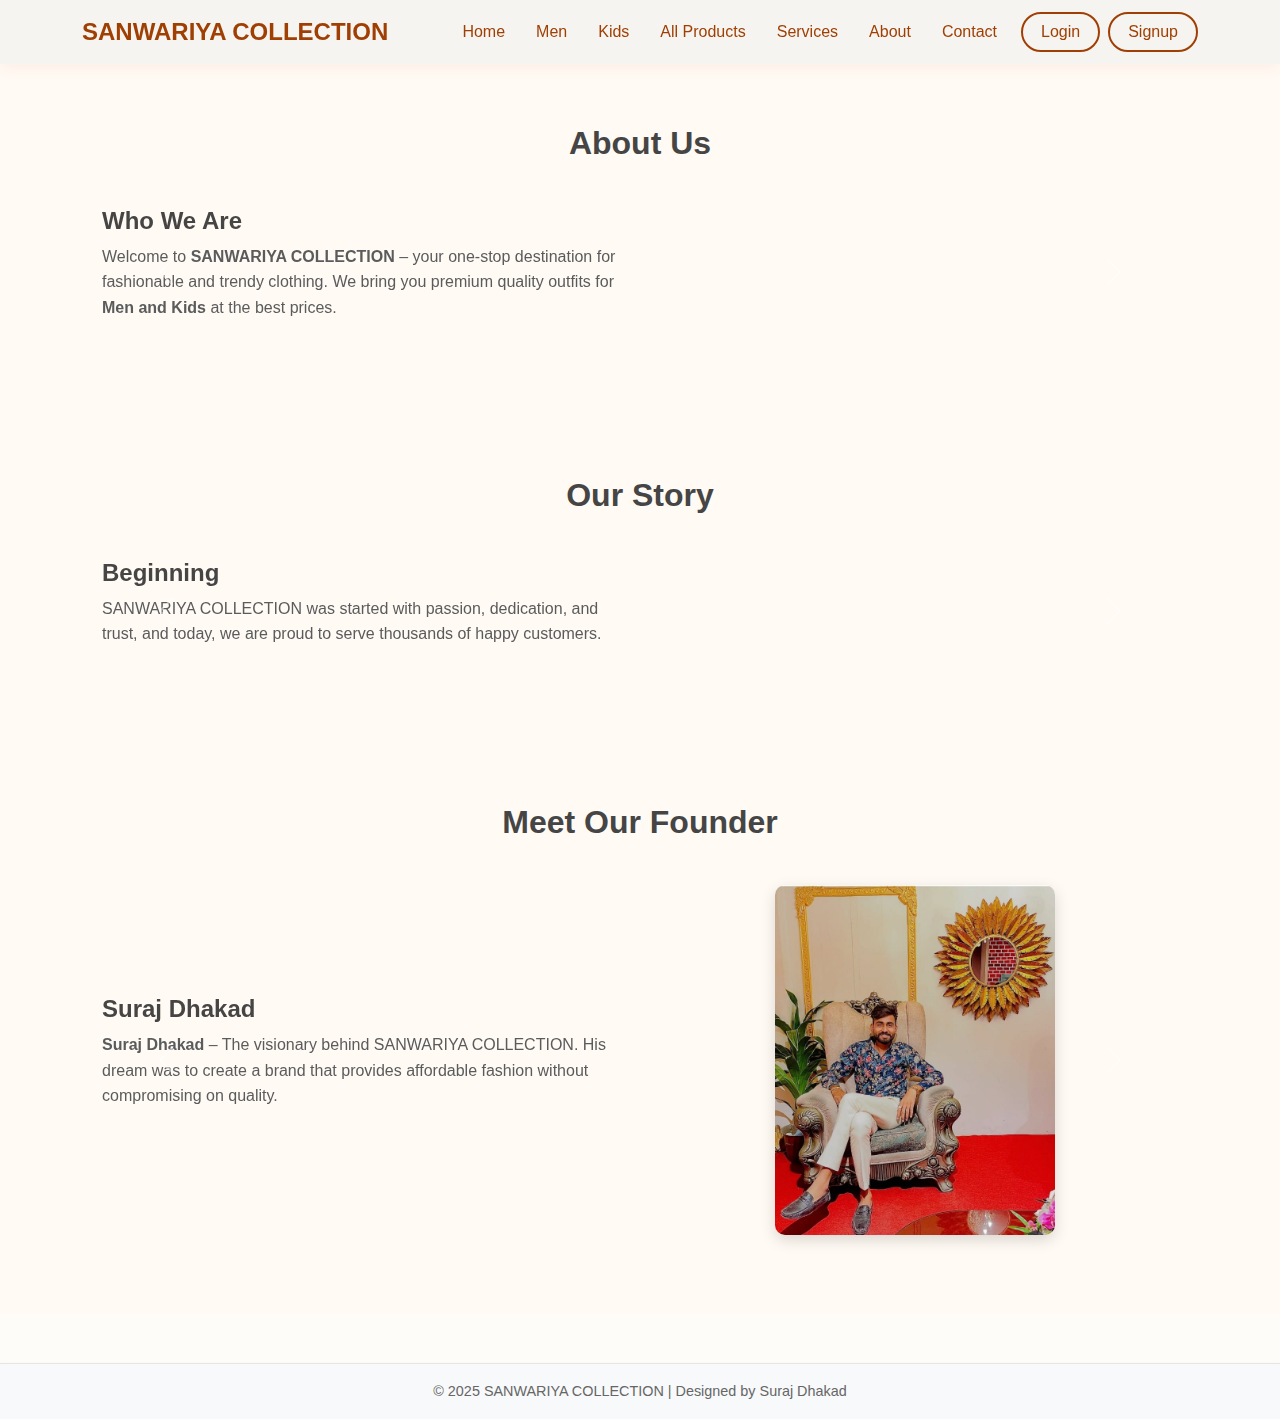
<file: about.html>
<!DOCTYPE html>
<html lang="en">

<head>
  <meta charset="UTF-8">
  <meta name="viewport" content="width=device-width, initial-scale=1.0">
  <title>About Us - SANWARIYA COLLECTION</title>
  <link rel="stylesheet" href="style.css">
  <link href="https://cdn.jsdelivr.net/npm/bootstrap@5.3.0/dist/css/bootstrap.min.css" rel="stylesheet">
  <link rel="stylesheet" href="style.css">

  <style>
    .about-section {
      background-color: #fffaf3;
      padding: 60px 0;
    }

    .carousel-item {
      padding: 20px;
    }

    .about-image {
      max-height: 350px;
      object-fit: cover;
      border-radius: 10px;
      box-shadow: 0 5px 15px rgba(0, 0, 0, 0.15);
    }
  </style>
</head>

<body>
  <!-- NAVBAR -->
<nav class="navbar navbar-expand-lg sticky-top creamy-nav">
  <div class="container">
    <a class="navbar-brand fw-bold text-uppercase" href="index.html">SANWARIYA COLLECTION</a>
    <button class="navbar-toggler" type="button" data-bs-toggle="collapse" data-bs-target="#nav" aria-controls="nav"
      aria-expanded="false" aria-label="Toggle navigation">
      <span class="navbar-toggler-icon"></span>
    </button>

    <div class="collapse navbar-collapse" id="nav">
      <ul class="navbar-nav ms-auto align-items-lg-center">
        <li class="nav-item"><a class="nav-link" href="index.html">Home</a></li>
        <li class="nav-item"><a class="nav-link" href="men.html">Men</a></li>
        <li class="nav-item"><a class="nav-link" href="kids.html">Kids</a></li>
        <li class="nav-item"><a class="nav-link" href="products.html">All Products</a></li>
        <li class="nav-item"><a class="nav-link" href="services.html">Services</a></li>
        <li class="nav-item"><a class="nav-link" href="about.html">About</a></li>
        <li class="nav-item"><a class="nav-link" href="contact.html">Contact</a></li>
      </ul>

      <!-- 🔹 Login & Signup Buttons -->
      <div class="d-flex ms-lg-3 mt-3 mt-lg-0">
        <a href="longin.html" class="btn btn-outline-brown me-2 hover-lift">Login</a>
        <a href="signup.html" class="btn btn-cream hover-lift">Signup</a>
      </div>
    </div>
  </div>
</nav>


  <!-- About Section -->
  <section class="about-section">
    <div class="container text-center">
      <h2 class="fw-bold mb-4">About Us</h2>
      <div id="aboutCarousel" class="carousel slide" data-bs-ride="carousel">
        <div class="carousel-inner">
          <div class="carousel-item active">
            <div class="row align-items-center">
              <div class="col-md-6 text-start">
                <h4 class="fw-bold">Who We Are</h4>
                <p class="text-muted">Welcome to <b>SANWARIYA COLLECTION</b> – your one-stop destination for fashionable
                  and trendy clothing.
                  We bring you premium quality outfits for <b>Men and Kids</b> at the best prices.</p>
              </div>
            </div>
            <div class="carousel-item">
              <div class="row align-items-center">
                <div class="col-md-6 text-start">
                  <h4 class="fw-bold">Our Vision</h4>
                  <p class="text-muted">Our vision is to provide affordable fashion without compromising on quality, so
                    that everyone can enjoy stylish outfits.</p>
                </div>
              </div>
            </div>
            <button class="carousel-control-prev" type="button" data-bs-target="#aboutCarousel" data-bs-slide="prev">
              <span class="carousel-control-prev-icon"></span>
            </button>
            <button class="carousel-control-next" type="button" data-bs-target="#aboutCarousel" data-bs-slide="next">
              <span class="carousel-control-next-icon"></span>
            </button>
          </div>
        </div>
  </section>

  <!-- Our Story Section -->
  <section class="about-section">
    <div class="container text-center">
      <h2 class="fw-bold mb-4">Our Story</h2>
      <div id="storyCarousel" class="carousel slide" data-bs-ride="carousel">
        <div class="carousel-inner">
          <div class="carousel-item active">
            <div class="row align-items-center">
              <div class="col-md-6 text-start">
                <h4 class="fw-bold">Beginning</h4>
                <p class="text-muted">SANWARIYA COLLECTION was started with passion, dedication, and trust, and today,
                  we are proud to serve thousands of happy customers.</p>
              </div>

            </div>
          </div>
          <div class="carousel-item">
            <div class="row align-items-center">
              <div class="col-md-6 text-start">
                <h4 class="fw-bold">Growth</h4>
                <p class="text-muted">From a small store to a trusted fashion hub, our journey has been driven by our
                  customers’ love and support.</p>
              </div>
            </div>
          </div>
          <button class="carousel-control-prev" type="button" data-bs-target="#storyCarousel" data-bs-slide="prev">
            <span class="carousel-control-prev-icon"></span>
          </button>
          <button class="carousel-control-next" type="button" data-bs-target="#storyCarousel" data-bs-slide="next">
            <span class="carousel-control-next-icon"></span>
          </button>
        </div>
      </div>
  </section>

  <!-- Founder Section -->
  <section class="about-section">
    <div class="container text-center">
      <h2 class="fw-bold mb-4">Meet Our Founder</h2>
      <div id="founderCarousel" class="carousel slide" data-bs-ride="carousel">
        <div class="carousel-inner">
          <div class="carousel-item active">
            <div class="row align-items-center">
              <div class="col-md-6 text-start">
                <h4 class="fw-bold">Suraj Dhakad</h4>
                <p class="text-muted"><b>Suraj Dhakad</b> – The visionary behind SANWARIYA COLLECTION. His dream was to
                  create a brand that provides affordable fashion without compromising on quality.</p>
              </div>
              <div class="col-md-6">
                <img src="S.jpg" class="about-image img-fluid" alt="Founder">
              </div>
            </div>
          </div>
          <div class="carousel-item">
            <div class="row align-items-center">
              <div class="col-md-6 text-start">
                <h4 class="fw-bold">Leadership</h4>
                <p class="text-muted">His leadership and commitment drive us every day to serve you better and bring you
                  the best of fashion.</p>
              </div>
            </div>
          </div>
          <button class="carousel-control-prev" type="button" data-bs-target="#founderCarousel" data-bs-slide="prev">
            <span class="carousel-control-prev-icon"></span>
          </button>
          <button class="carousel-control-next" type="button" data-bs-target="#founderCarousel" data-bs-slide="next">
            <span class="carousel-control-next-icon"></span>
          </button>
        </div>
      </div>
  </section>

  <!-- Footer -->
  <footer class="text-center py-3 bg-light mt-5 shadow-sm">
    <p class="mb-0">© 2025 SANWARIYA COLLECTION | Designed by Suraj Dhakad</p>
  </footer>

  <script src="https://cdn.jsdelivr.net/npm/bootstrap@5.3.0/dist/js/bootstrap.bundle.min.js"></script>
</body>


</html>
</file>
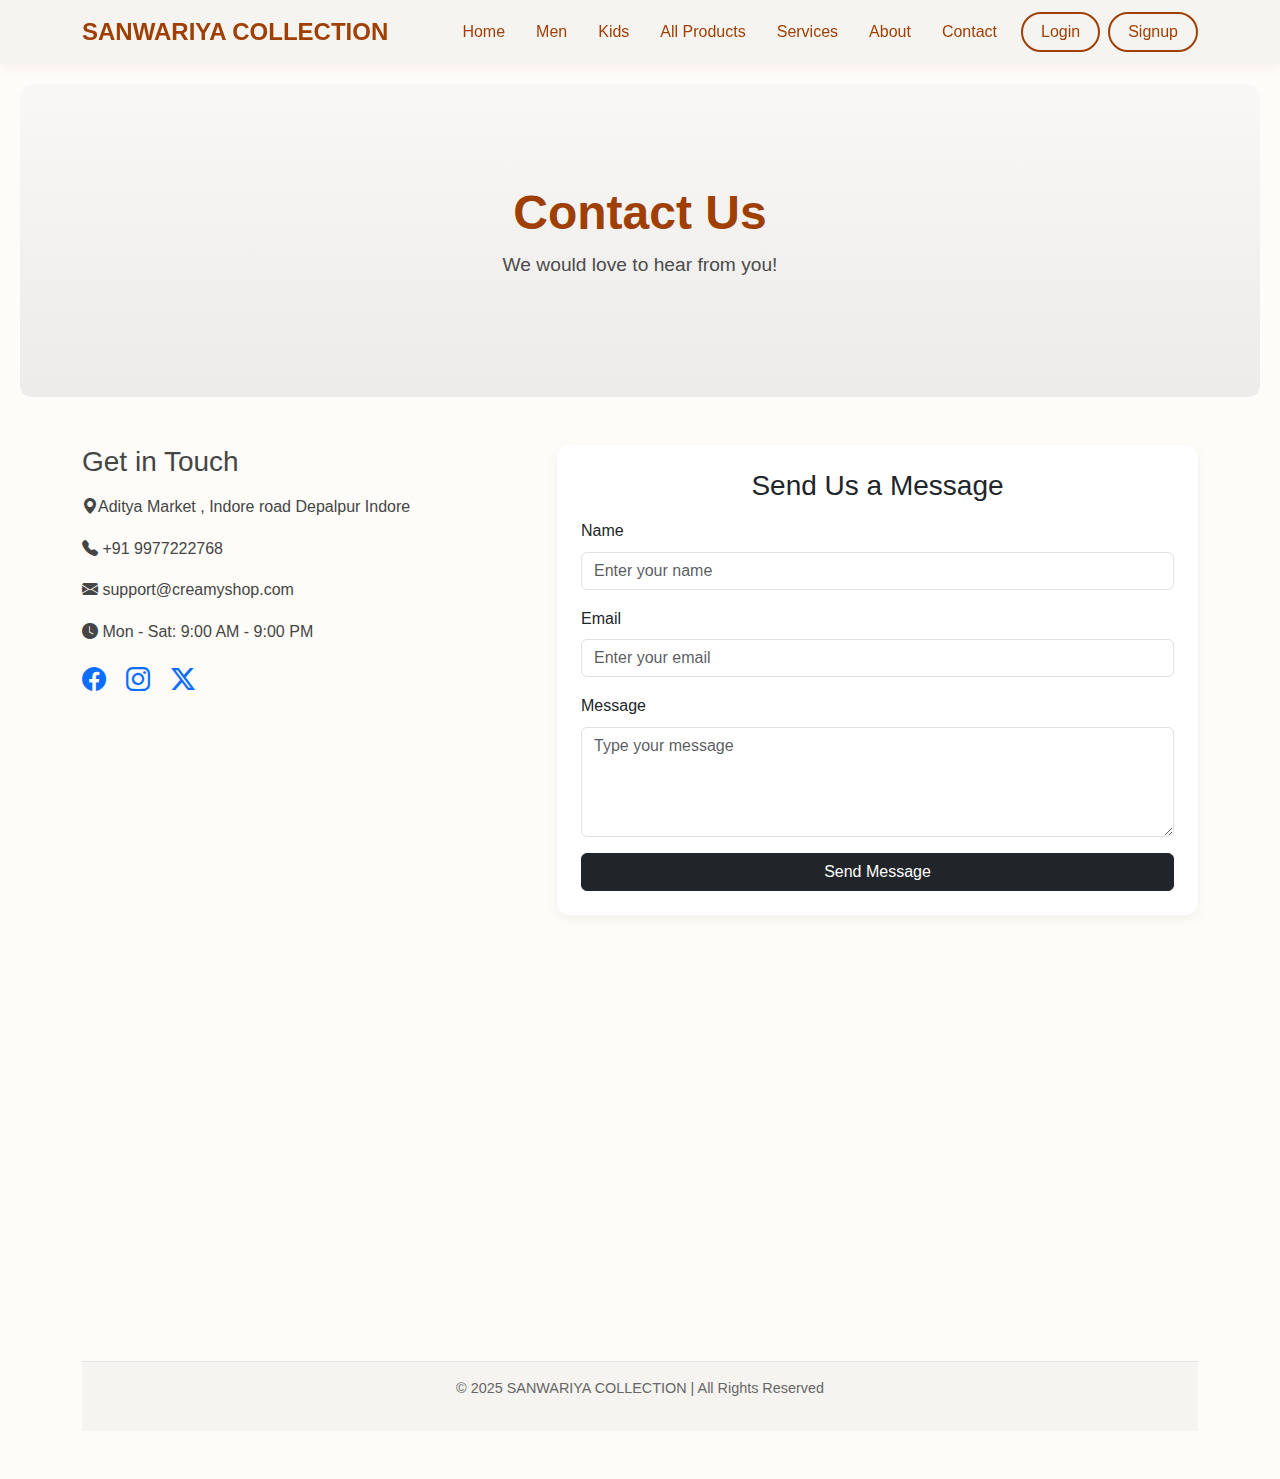
<file: contact.html>
<!DOCTYPE html>
<html lang="en">

<head>
  <meta charset="UTF-8">
  <meta name="viewport" content="width=device-width, initial-scale=1.0">
  <title>SANWARIYA COLLECTION - Contact Us</title>
  <!-- Bootstrap -->
  <link href="https://cdn.jsdelivr.net/npm/bootstrap@5.3.3/dist/css/bootstrap.min.css" rel="stylesheet">
  <link href="https://cdn.jsdelivr.net/npm/bootstrap-icons/font/bootstrap-icons.css" rel="stylesheet">
  <link rel="stylesheet" href="style.css">
</head>

<body>

<!-- NAVBAR -->
<nav class="navbar navbar-expand-lg sticky-top creamy-nav">
  <div class="container">
    <a class="navbar-brand fw-bold text-uppercase" href="index.html">SANWARIYA COLLECTION</a>
    <button class="navbar-toggler" type="button" data-bs-toggle="collapse" data-bs-target="#nav" aria-controls="nav"
      aria-expanded="false" aria-label="Toggle navigation">
      <span class="navbar-toggler-icon"></span>
    </button>

    <div class="collapse navbar-collapse" id="nav">
      <ul class="navbar-nav ms-auto align-items-lg-center">
        <li class="nav-item"><a class="nav-link" href="index.html">Home</a></li>
        <li class="nav-item"><a class="nav-link" href="men.html">Men</a></li>
        <li class="nav-item"><a class="nav-link" href="kids.html">Kids</a></li>
        <li class="nav-item"><a class="nav-link" href="products.html">All Products</a></li>
        <li class="nav-item"><a class="nav-link" href="services.html">Services</a></li>
        <li class="nav-item"><a class="nav-link" href="about.html">About</a></li>
        <li class="nav-item"><a class="nav-link" href="contact.html">Contact</a></li>
      </ul>

      <!-- 🔹 Login & Signup Buttons -->
      <div class="d-flex ms-lg-3 mt-3 mt-lg-0">
        <a href="longin.html" class="btn btn-outline-brown me-2 hover-lift">Login</a>
        <a href="signup.html" class="btn btn-cream hover-lift">Signup</a>
      </div>
    </div>
  </div>
</nav>

  <!-- Hero Section -->
  <section class="hero">
    <h1>Contact Us</h1>
    <p>We would love to hear from you!</p>
  </section>

  <!-- Contact Section -->
  <div class="container my-5">
    <div class="row g-4">
      <!-- Contact Info -->
      <div class="col-md-5">
        <h3 class="mb-3">Get in Touch</h3>
        <p><i class="bi bi-geo-alt-fill"></i>Aditya Market , Indore road Depalpur Indore</p>
        <p><i class="bi bi-telephone-fill"></i> +91 9977222768</p>
        <p><i class="bi bi-envelope-fill"></i> support@creamyshop.com</p>
        <p><i class="bi bi-clock-fill"></i> Mon - Sat: 9:00 AM - 9:00 PM</p>

        <!-- Social Icons -->
        <div class="mt-3">
          <a href="#" class="me-3"><i class="bi bi-facebook fs-4"></i></a>
          <a href="https://www.instagram.com/sawariyacollectiondpl" class="me-3"><i
              class="bi bi-instagram fs-4"></i></a>
          <a href="#" class="me-3"><i class="bi bi-twitter-x fs-4"></i></a>
        </div>
      </div>

      <!-- Contact Form -->
      <div class="col-md-7">
        <div class="card p-4 product-card">
          <h3 class="mb-3 text-center">Send Us a Message</h3>
          <form>
            <div class="mb-3">
              <label class="form-label">Name</label>
              <input type="text" class="form-control" placeholder="Enter your name">
            </div>
            <div class="mb-3">
              <label class="form-label">Email</label>
              <input type="email" class="form-control" placeholder="Enter your email">
            </div>
            <div class="mb-3">
              <label class="form-label">Message</label>
              <textarea class="form-control" rows="4" placeholder="Type your message"></textarea>
            </div>
            <button class="btn btn-dark w-100">Send Message</button>
          </form>
        </div>
      </div>
    </div>

    <!-- Map Section -->
    <div class="row mt-5">
      <div class="col-12">
        <iframe
          src="https://www.google.com/maps/embed?pb=!1m18!1m12!1m3!1d3683.876250487062!2d75.54446151496088!3d22.84882172605253!2m3!1f0!2f0!3f0!3m2!1i1024!2i768!4f13.1!3m3!1m2!1s0x3963aff5b7e4a147%3A0xca76ea70e4d2d098!2sSanwariya%20collection-%20Nancy%20Kids%20wear!5e0!3m2!1sen!2sin!4v1693152800000!5m2!1sen!2sin"
          width="100%" height="350" style="border:0;" allowfullscreen="" loading="lazy"
          referrerpolicy="no-referrer-when-downgrade">
        </iframe>
      </div>
    </div>


    <!-- Footer -->
    <footer>
      <p>&copy; 2025 SANWARIYA COLLECTION | All Rights Reserved</p>
    </footer>

    <!-- Bootstrap JS -->
    <script src="https://cdn.jsdelivr.net/npm/bootstrap@5.3.3/dist/js/bootstrap.bundle.min.js"></script>
</body>

</html>
</file>
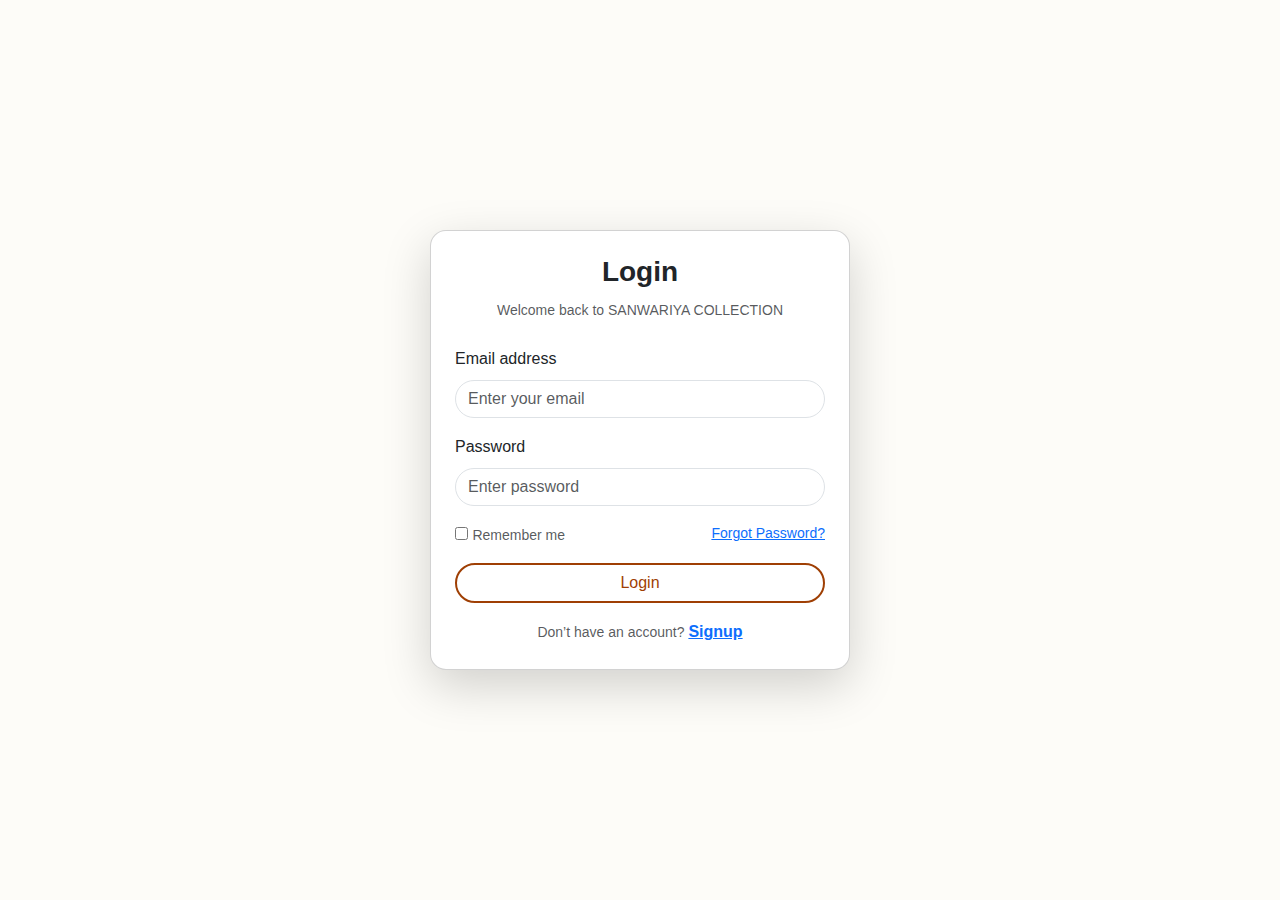
<file: longin.html>
<!DOCTYPE html>
<html lang="en">

<head>
    <meta charset="UTF-8">
    <meta name="viewport" content="width=device-width, initial-scale=1">
    <title>Login - SANWARIYA COLLECTION</title>

    <!-- Bootstrap -->
    <link href="https://cdn.jsdelivr.net/npm/bootstrap@5.3.3/dist/css/bootstrap.min.css" rel="stylesheet">
    <link href="https://cdn.jsdelivr.net/npm/bootstrap-icons/font/bootstrap-icons.css" rel="stylesheet">
    <link rel="stylesheet" href="style.css">
</head>

<body class="bg-cream-subtle d-flex align-items-center justify-content-center vh-100">

    <div class="card shadow-lg p-4 rounded-4" style="max-width: 420px; width: 100%;">
        <div class="text-center mb-4">
            <h3 class="fw-bold text-brown">Login</h3>
            <small class="text-muted">Welcome back to SANWARIYA COLLECTION</small>
        </div>

        <form>
            <!-- Email -->
            <div class="mb-3">
                <label for="email" class="form-label text-brown">Email address</label>
                <input type="email" class="form-control rounded-pill" id="email" placeholder="Enter your email">
            </div>
            <!-- Password -->
            <div class="mb-3">
                <label for="password" class="form-label text-brown">Password</label>
                <input type="password" class="form-control rounded-pill" id="password" placeholder="Enter password">
            </div>

            <div class="d-flex justify-content-between mb-3">
                <div>
                    <input type="checkbox" id="remember"> <label for="remember" class="text-muted small">Remember
                        me</label>
                </div>
                <a href="#" class="small text-brown">Forgot Password?</a>
            </div>

            <button type="submit" class="btn btn-cream w-100 hover-lift">Login</button>
        </form>

        <div class="text-center mt-3">
            <small class="text-muted">Don’t have an account? </small>
            <a href="signup.html" class="text-brown fw-bold">Signup</a>
        </div>
    </div>

</body>

</html>
</file>
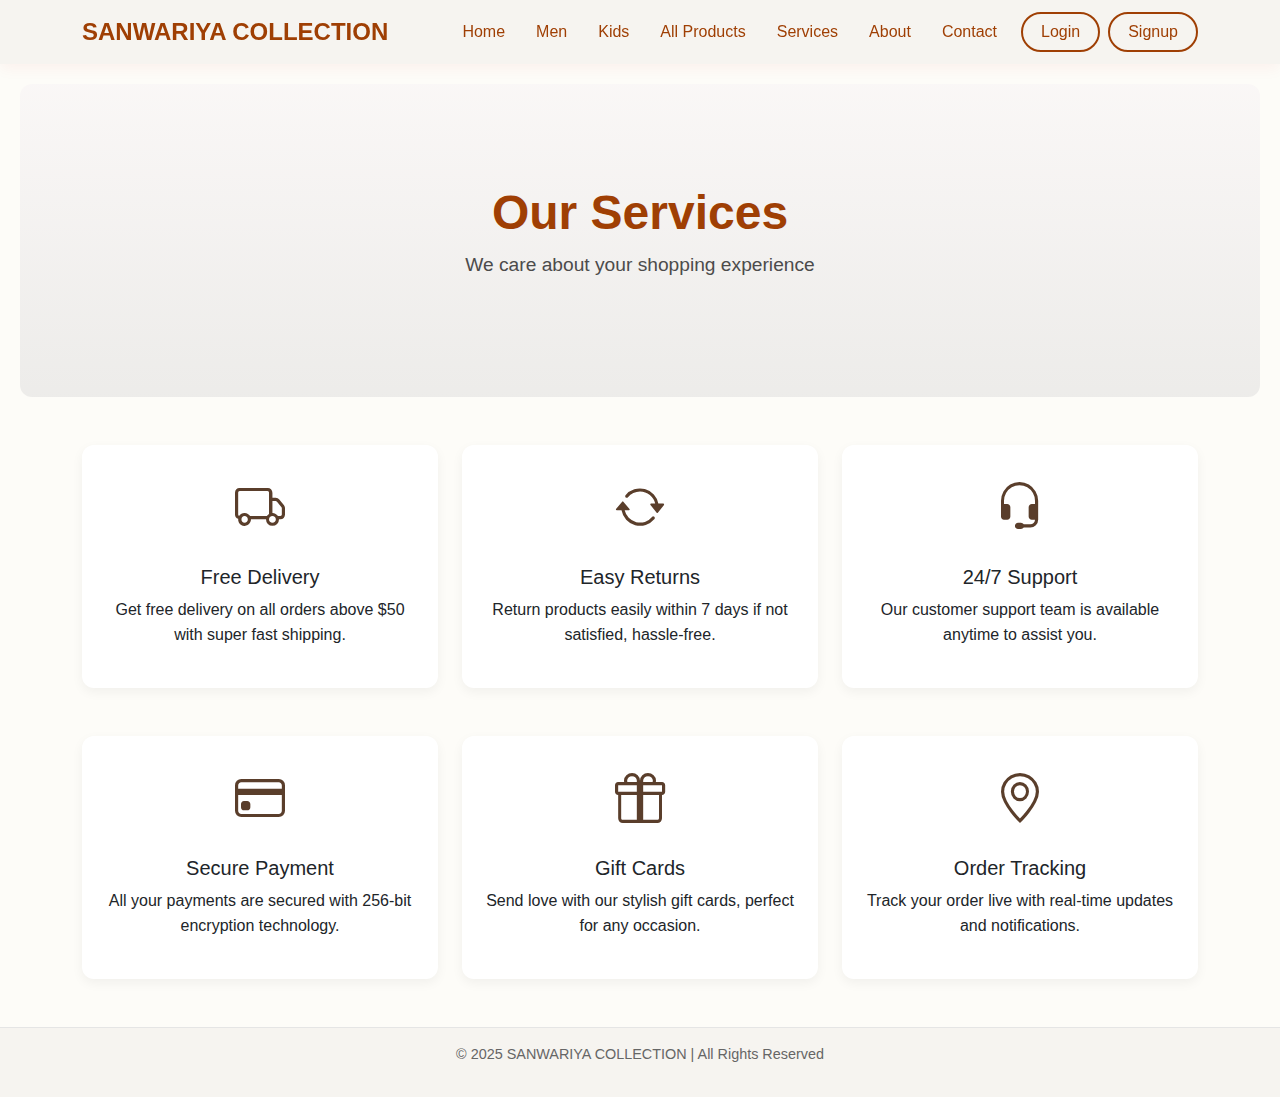
<file: services.html>
<!DOCTYPE html>
<html lang="en">

<head>
  <meta charset="UTF-8">
  <meta name="viewport" content="width=device-width, initial-scale=1.0">
  <title>SANWARIYA COLLECTION - Services</title>
  <!-- Bootstrap -->
  <link href="https://cdn.jsdelivr.net/npm/bootstrap@5.3.3/dist/css/bootstrap.min.css" rel="stylesheet">
  <link href="https://cdn.jsdelivr.net/npm/bootstrap-icons/font/bootstrap-icons.css" rel="stylesheet">
  <link rel="stylesheet" href="style.css">
</head>

<body>

<!-- NAVBAR -->
<nav class="navbar navbar-expand-lg sticky-top creamy-nav">
  <div class="container">
    <a class="navbar-brand fw-bold text-uppercase" href="index.html">SANWARIYA COLLECTION</a>
    <button class="navbar-toggler" type="button" data-bs-toggle="collapse" data-bs-target="#nav" aria-controls="nav"
      aria-expanded="false" aria-label="Toggle navigation">
      <span class="navbar-toggler-icon"></span>
    </button>

    <div class="collapse navbar-collapse" id="nav">
      <ul class="navbar-nav ms-auto align-items-lg-center">
        <li class="nav-item"><a class="nav-link" href="index.html">Home</a></li>
        <li class="nav-item"><a class="nav-link" href="men.html">Men</a></li>
        <li class="nav-item"><a class="nav-link" href="kids.html">Kids</a></li>
        <li class="nav-item"><a class="nav-link" href="products.html">All Products</a></li>
        <li class="nav-item"><a class="nav-link" href="services.html">Services</a></li>
        <li class="nav-item"><a class="nav-link" href="about.html">About</a></li>
        <li class="nav-item"><a class="nav-link" href="contact.html">Contact</a></li>
      </ul>

      <!-- 🔹 Login & Signup Buttons -->
      <div class="d-flex ms-lg-3 mt-3 mt-lg-0">
        <a href="longin.html" class="btn btn-outline-brown me-2 hover-lift">Login</a>
        <a href="signup.html" class="btn btn-cream hover-lift">Signup</a>
      </div>
    </div>
  </div>
</nav>


  <!-- Hero Section -->
  <section class="hero">
    <h1>Our Services</h1>
    <p>We care about your shopping experience</p>
  </section>

  <!-- Services Section -->
  <div class="container my-5">
    <div class="row g-4">
      <div class="col-md-4">
        <div class="card text-center p-4 product-card">
          <i class="bi bi-truck" style="font-size:50px; color:#5a3e2b;"></i>
          <h5 class="mt-3">Free Delivery</h5>
          <p>Get free delivery on all orders above $50 with super fast shipping.</p>
        </div>
      </div>
      <div class="col-md-4">
        <div class="card text-center p-4 product-card">
          <i class="bi bi-arrow-repeat" style="font-size:50px; color:#5a3e2b;"></i>
          <h5 class="mt-3">Easy Returns</h5>
          <p>Return products easily within 7 days if not satisfied, hassle-free.</p>
        </div>
      </div>
      <div class="col-md-4">
        <div class="card text-center p-4 product-card">
          <i class="bi bi-headset" style="font-size:50px; color:#5a3e2b;"></i>
          <h5 class="mt-3">24/7 Support</h5>
          <p>Our customer support team is available anytime to assist you.</p>
        </div>
      </div>
    </div>

    <div class="row g-4 mt-4">
      <div class="col-md-4">
        <div class="card text-center p-4 product-card">
          <i class="bi bi-credit-card" style="font-size:50px; color:#5a3e2b;"></i>
          <h5 class="mt-3">Secure Payment</h5>
          <p>All your payments are secured with 256-bit encryption technology.</p>
        </div>
      </div>
      <div class="col-md-4">
        <div class="card text-center p-4 product-card">
          <i class="bi bi-gift" style="font-size:50px; color:#5a3e2b;"></i>
          <h5 class="mt-3">Gift Cards</h5>
          <p>Send love with our stylish gift cards, perfect for any occasion.</p>
        </div>
      </div>
      <div class="col-md-4">
        <div class="card text-center p-4 product-card">
          <i class="bi bi-geo-alt" style="font-size:50px; color:#5a3e2b;"></i>
          <h5 class="mt-3">Order Tracking</h5>
          <p>Track your order live with real-time updates and notifications.</p>
        </div>
      </div>
    </div>
  </div>

  <!-- Footer -->
  <footer>
    <p>&copy; 2025 SANWARIYA COLLECTION | All Rights Reserved</p>
  </footer>

  <!-- Bootstrap JS -->
  <script src="https://cdn.jsdelivr.net/npm/bootstrap@5.3.3/dist/js/bootstrap.bundle.min.js"></script>
</body>

</html>
</file>
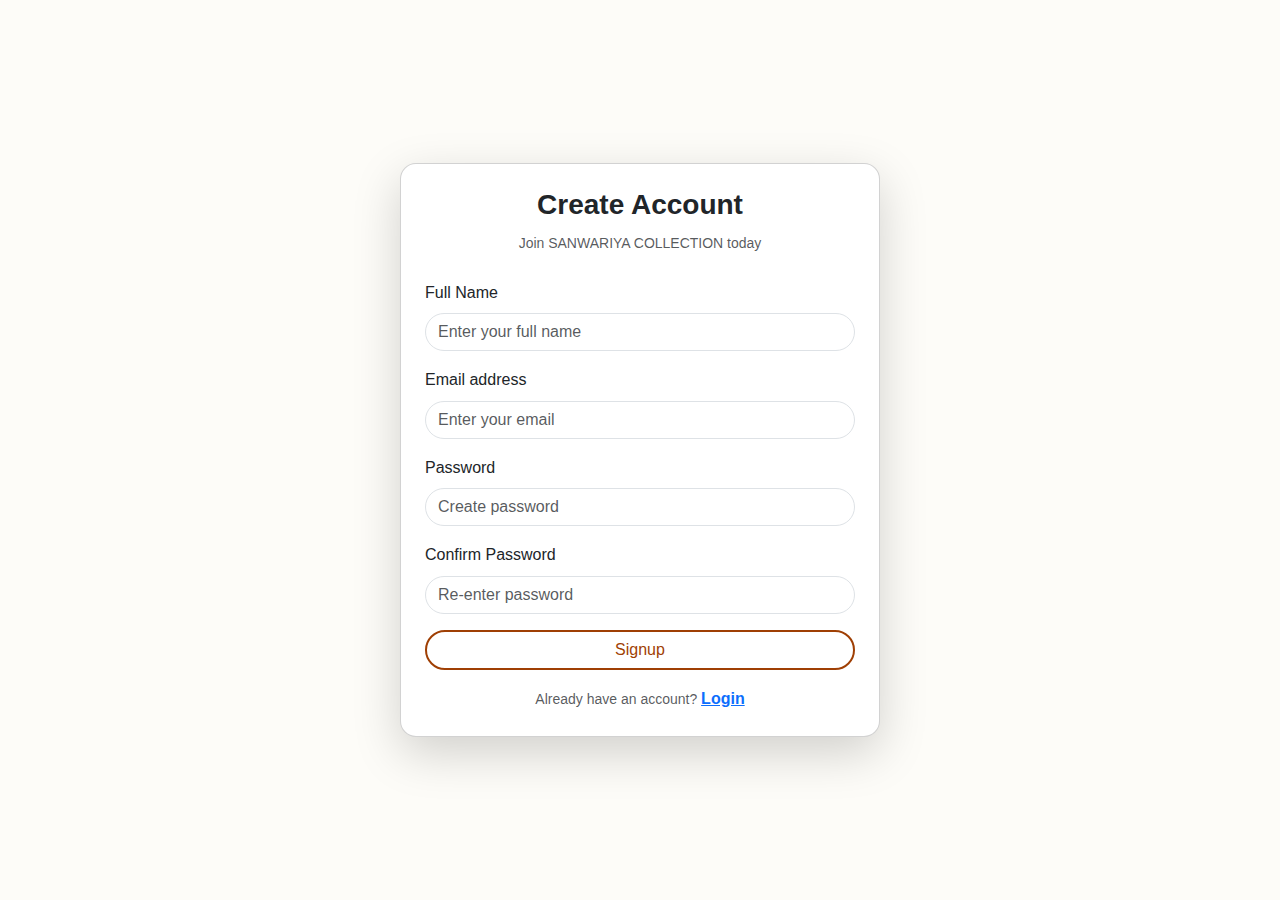
<file: signup.html>
<!DOCTYPE html>
<html lang="en">

<head>
    <meta charset="UTF-8">
    <meta name="viewport" content="width=device-width, initial-scale=1">
    <title>Signup - SANWARIYA COLLECTION</title>

    <!-- Bootstrap -->
    <link href="https://cdn.jsdelivr.net/npm/bootstrap@5.3.3/dist/css/bootstrap.min.css" rel="stylesheet">
    <link href="https://cdn.jsdelivr.net/npm/bootstrap-icons/font/bootstrap-icons.css" rel="stylesheet">
    <link rel="stylesheet" href="style.css">
</head>

<body class="bg-cream-subtle d-flex align-items-center justify-content-center vh-100">

    <div class="card shadow-lg p-4 rounded-4" style="max-width: 480px; width: 100%;">
        <div class="text-center mb-4">
            <h3 class="fw-bold text-brown">Create Account</h3>
            <small class="text-muted">Join SANWARIYA COLLECTION today</small>
        </div>

        <form>
            <!-- Name -->
            <div class="mb-3">
                <label for="name" class="form-label text-brown">Full Name</label>
                <input type="text" class="form-control rounded-pill" id="name" placeholder="Enter your full name">
            </div>
            <!-- Email -->
            <div class="mb-3">
                <label for="email" class="form-label text-brown">Email address</label>
                <input type="email" class="form-control rounded-pill" id="email" placeholder="Enter your email">
            </div>
            <!-- Password -->
            <div class="mb-3">
                <label for="password" class="form-label text-brown">Password</label>
                <input type="password" class="form-control rounded-pill" id="password" placeholder="Create password">
            </div>
            <!-- Confirm Password -->
            <div class="mb-3">
                <label for="confirm" class="form-label text-brown">Confirm Password</label>
                <input type="password" class="form-control rounded-pill" id="confirm" placeholder="Re-enter password">
            </div>

            <button type="submit" class="btn btn-cream w-100 hover-lift">Signup</button>
        </form>

        <div class="text-center mt-3">
            <small class="text-muted">Already have an account? </small>
            <a href="longin.html" class="text-brown fw-bold">Login</a>
        </div>
    </div>

</body>

</html>
</file>
<file: style.css>
/* ===== General Reset ===== */
* {
  margin: 0;
  padding: 0;
  box-sizing: border-box;
}

body {
  font-family: "Poppins", sans-serif;
  background-color: #fdfcf8;
  /* Cream background */
  color: #464545;
  line-height: 1.6;
}

/* ===== Navbar ===== */
.navbar {
  background-color: #f6f4f0;
  box-shadow: 0 4px 15px rgba(219, 14, 14, 0.05);
}

.navbar-brand {
  font-size: 1.5rem;
  font-weight: bold;
  color: #9f3f04 !important;
  /* Main theme color */
  transition: 0.3s;
}

.navbar-brand:hover {
  color: #e25d0b !important;
  /* Hover color */
}

.navbar .nav-link {
  color: #9f3f04 !important;
  /* Same as brand/heading */
  margin-left: 15px;
  transition: 0.3s;
}

.navbar .nav-link:hover,
.navbar .nav-link.active {
  color: #e25d0b !important;
  /* Hover same as buttons */
  font-weight: 500;
}

/* Cream button */
.btn-cream {
  background-color: #f5e6d3;
  color: #5a3e2b;
  border-radius: 30px;
  padding: 6px 18px;
  transition: 0.3s ease;
}

.btn-cream:hover {
  background-color: #e6d2b3;
  color: #3d281b;
}

/* Outline brown */
.btn-outline-brown {
  border: 2px solid #5a3e2b;
  color: #5a3e2b;
  border-radius: 30px;
  padding: 6px 18px;
  transition: 0.3s ease;
}

.btn-outline-brown:hover {
  background-color: #5a3e2b;
  color: #fff;
}

/* ===== Hero Section ===== */
.hero {
  background: linear-gradient(rgba(249, 246, 246, 0.8), rgba(235, 234, 232, 0.9)),
    url("https://images.unsplash.com/photo-1521334884684-d80222895322?auto=format&fit=crop&w=1350&q=80") center/cover no-repeat;
  text-align: center;
  padding: 100px 20px;
  border-radius: 12px;
  margin: 20px;
  animation: fadeIn 1.5s ease-in-out;
}

.hero h1 {
  font-size: 3rem;
  font-weight: bold;
  color: #9f3f04;
  /* Same as navbar */
}

.hero p {
  font-size: 1.2rem;
  color: #4c4b4b;
}


/* ===== Category Card Hover ===== */
.category-card {
  border-radius: 12px;
  overflow: hidden;
  display: block;
  transition: transform 0.3s ease, box-shadow 0.3s ease;
}

.category-card img {
  height: 400px;
  /* height thoda fix kiya - 800px bahut zyada tha */
  width: 100%;
  object-fit: cover;
  transition: transform 0.4s ease;
  border-radius: 12px;
}

.category-card:hover img {
  transform: scale(1.05);
  /* Zoom effect like featured products */
}

.category-card:hover {
  transform: translateY(-6px);
  box-shadow: 0 6px 18px rgba(0, 0, 0, 0.15);
}


/* ===== Buttons ===== */
.btn-cream,
.btn-outline-brown,
.btn-custom {
  border: 2px solid #9f3f04;
  background: transparent;
  color: #9f3f04;
  font-weight: 500;
  transition: 0.3s;
}

.btn-cream:hover,
.btn-outline-brown:hover,
.btn-custom:hover {
  background-color: #e25d0b;
  border-color: #e25d0b;
  color: #fff;
}

/* ===== Product Card ===== */
.product-card {
  border: none;
  border-radius: 12px;
  overflow: hidden;
  transition: transform 0.3s ease, box-shadow 0.3s ease;
  background: #fff;
  box-shadow: 0 4px 12px rgba(0, 0, 0, 0.05);
}

.product-card img {
  height: 250px;
  width: 100%;
  object-fit: cover;
  border-radius: 10px 10px 0 0;
  transition: transform 0.4s ease;
}

.product-card:hover img {
  transform: scale(1.05);
}

.product-card:hover {
  transform: translateY(-8px);
  box-shadow: 0 6px 20px rgba(0, 0, 0, 0.15);
}

/* Category Card Images */
.category-card img {
  height: 800px;
  width: 100%;
  object-fit: cover;
}

/* ===== Footer ===== */
footer {
  background: #f6f4f0;
  padding: 15px;
  text-align: center;
  margin-top: 40px;
  border-top: 1px solid #e5e5e5;
  font-size: 0.9rem;
  color: #666;
}

/* ===== Animations ===== */
@keyframes fadeIn {
  from {
    opacity: 0;
    transform: translateY(20px);
  }

  to {
    opacity: 1;
    transform: translateY(0);
  }
}
</file>
